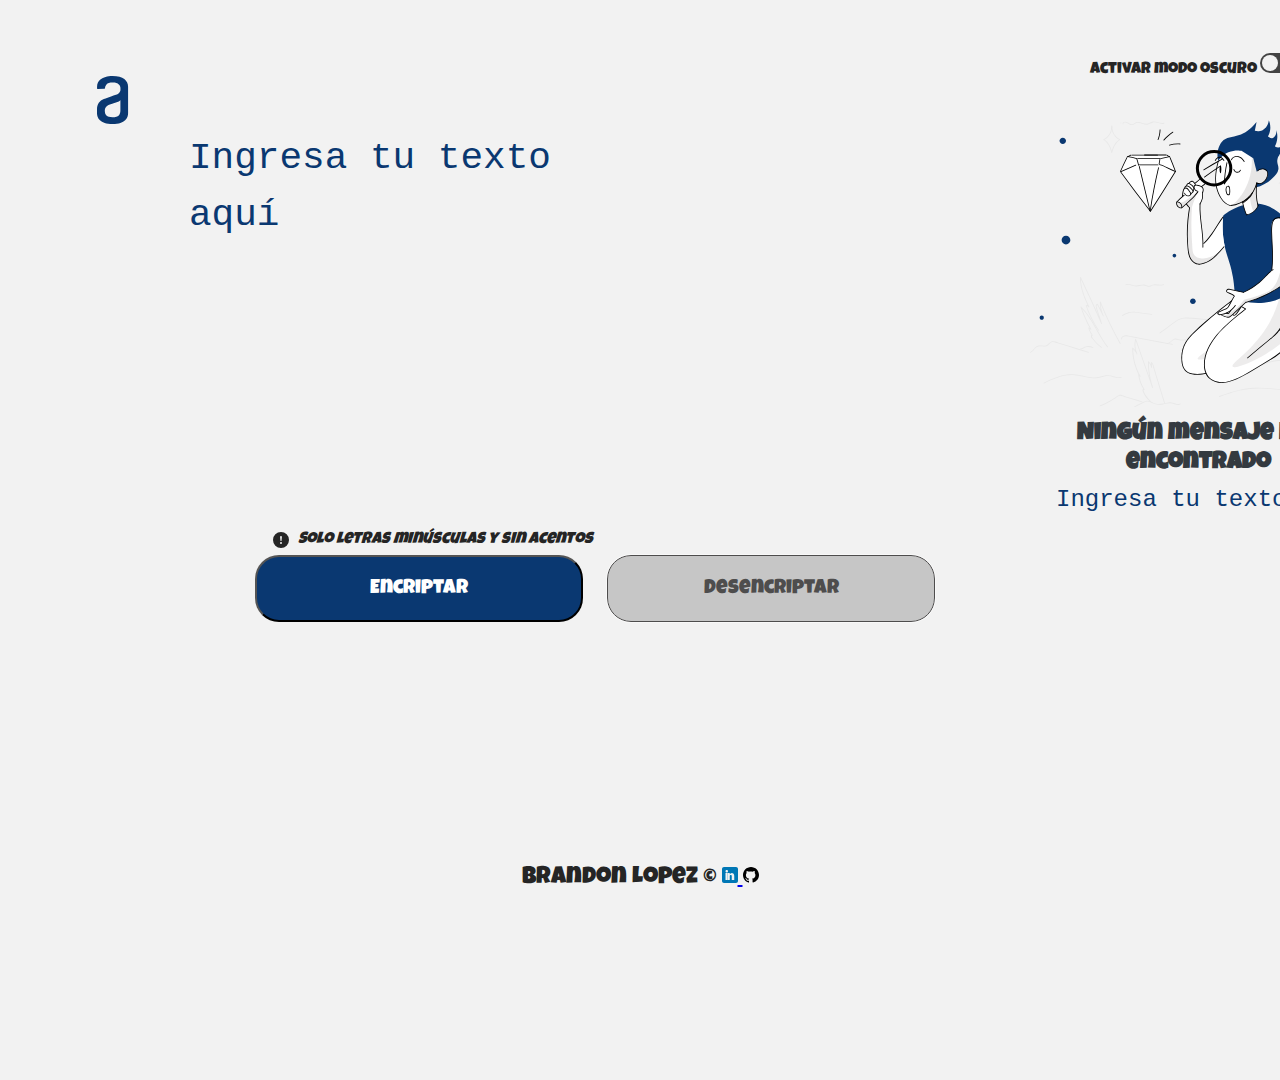
<file: index.html>
<!DOCTYPE html>
<html lang="en">
<head>
    <meta charset="UTF-8">
    <link rel="icon" href="Logos/ico.jpg" type="image/x-icon">

    <!-- El siguiente meta tag garantiza la compatibilidad entre versiones de Internet Explorer al renderizar una página web -->
    <meta http-equiv="X-UA-Compatible" content="IE=edge">
    <!-- El siguiente meta tag indica al navegador cómo debe ajustar el contenido de la página a los distintos tamaños de pantalla -->
    <meta name="viewport" content="width=device-width, initial-scale=1.0">      
    <!-- Estilos CSS -->
    <link rel="stylesheet" href="css/reset.css">   
    <!-- El siguiente link carga los estilos para pantallas grandes (1200px o más) -->
    <link rel="stylesheet" href="css/encriptador_Style.css" media="screen and (min-width: 1200px)">  
    <!-- El siguiente link carga los estilos para pantallas pequeñas (hasta 769px) -->
    <link rel="stylesheet" type="text/css" href="css/movil.css" media="screen and (max-width: 769px)">
    <!-- El siguiente link carga los estilos para pantallas medianas (de 770px a 1199px) -->
    <link rel="stylesheet" type="text/css" href="css/tablet.css" media="screen and (min-width: 770px) and (max-width: 1199px)">
    <!-- El siguiente link carga la fuente 'Luckiest Guy' desde Google Fonts -->
    <link rel="preconnect" href="https://fonts.googleapis.com">
    <link rel="preconnect" href="https://fonts.gstatic.com" crossorigin>
    <link href="https://fonts.googleapis.com/css2?family=Luckiest+Guy&display=swap" rel="stylesheet">
    <title>Encryptador - One </title>
    <!-- El siguiente link carga los iconos de Font Awesome -->
    <link rel="stylesheet" href="https://cdnjs.cloudflare.com/ajax/libs/font-awesome/5.15.3/css/all.min.css" integrity="sha512-+JSY/6rkRCwoV8WcO6epvM7zQrCKrFhi6U0h6UvHHLzPOpP9VC8VcW/nl/mJ7w2+BuGZn6VknqpJ3gU+AVCkg==" crossorigin="anonymous" referrerpolicy="no-referrer"/>
    <!-- El siguiente link carga la fuente 'Material Symbols Outlined' desde Google Fonts -->
    <link rel="stylesheet" href="https://fonts.googleapis.com/css2?family=Material+Symbols+Outlined:opsz,wght,FILL,GRAD@20..48,100..700,0..1,-50..200" />
</head>


<body>
  <!-- Activa el modo oscuro -->
  <div class="alinearDark">           
    <label>Activar modo oscuro</label>
    <input id="checkitem" type="checkbox" onclick="enableDarkMode()">              
  </div>
  
  <!-- Encabezado de la página -->
  <header>
    <img class="logo" src="Logos/Logo.svg" alt="Logoalura">
  </header>       

  <!-- Textarea para ingresar texto a encriptar -->
  <textarea id="input1" class="borderless" placeholder="Ingresa tu texto aquí"></textarea>              

  <!-- Imagen de muestra para indicar que no hay mensajes -->
  <img class="muestraMensaje" src="Logos/Muñeco.svg" alt="imagen_no_se_muestra_Mesaje">

  <!-- Div que muestra el texto encriptado o desencriptado y su botón de copiar -->
  <div class="texclone">                 
    <p class="p2">Ningún mensaje fue <br>encontrado</p>
    <div style="display: flex; align-items: center;">
      <textarea id="input2" class="borderless" placeholder="Ingresa tu texto aquí"></textarea>                   
      <button onclick="clipboard()" class="material-symbols-outlined">content_copy</button>
    </div>
  </div>

  <!-- Ubicación de los botones -->
  <div class="ubiBotones">                  
    <p1 class="minusculas"> 
      <!-- Mensaje de advertencia para solo usar letras minúsculas sin acentos -->
      <svg class="exclamation" xmlns="http://www.w3.org/2000/svg" width="16" height="16" viewBox="0 0 16 16">
        <path fill="currentColor" d="M16 8A8 8 0 1 1 0 8a8 8 0 0 1 16 0zM8 4a.905.905 0 0 0-.9.995l.35 3.507a.552.552 0 0 0 1.1 0l.35-3.507A.905.905 0 0 0 8 4zm.002 6a1 1 0 1 0 0 2a1 1 0 0 0 0-2z"/>
      </svg>
      Solo letras minúsculas y sin acentos
    </p1>                
    <button id="btn-encriptar" onclick="encriptar()">Encriptar</button>
    <button id="btn-desencriptar" onclick="desencriptar()">Desencriptar</button>
  </div>                
</body>
<footer> 
    Brandon Lopez &copy;        
    <a href="https://www.linkedin.com/in/brandon-lopez-ab97a1105/" target="_blank"> <!-- Enlace al perfil de LinkedIn -->
        <svg xmlns="http://www.w3.org/2000/svg" width="16" height="16" fill="#0077B5" class="bi bi-linkedin" viewBox="0 0 16 16">
            <path d="M14 0H2C.9 0 0 .9 0 2v12c0 1.1.9 2 2 2h12c1.1 0 2-.9 2-2V2c0-1.1-.9-2-2-2zM5.5 13H3.5V6h2zm-.75-7.5c-.69 0-1.25-.56-1.25-1.25s.56-1.25 1.25-1.25 1.25.56 1.25 1.25-.56 1.25-1.25 1.25zm7 7.5h-2v-4c0-.55-.45-1-1-1s-1 .45-1 1v4h-2V6h2v1.56c.34-.67 1.18-1.56 2-1.56 1.5 0 2.5.98 2.5 2.94v4.06z"/>
        </svg>
    </a>
    <a href="https://github.com/BrandonLDragoniano" target="_blank"> <!-- Enlace al perfil de GitHub -->
        <svg xmlns="http://www.w3.org/2000/svg" width="16" height="16" fill="#000" class="bi bi-github" viewBox="0 0 16 16">
           <path d="M8 0C3.58 0 0 3.58 0 8c0 3.54 2.29 6.53 5.47 7.59.4.07.55-.17.55-.38 0-.19-.01-.82-.01-1.49-2.01.37-2.53-.49-2.69-.94-.08-.22-.45-.94-.77-1.13-.26-.14-.63-.49-.01-.5.58-.01.99.53 1.13.75.66 1.12 1.72.8 2.14.61.07-.49.26-.8.47-.98-1.64-.18-3.37-.82-3.37-3.65 0-.81.29-1.48.75-2-.08-.18-.33-.95.07-1.98 0 0 .63-.2 2.06.77.6-.17 1.24-.26 1.88-.26s1.28.09 1.88.26c1.43-.97 2.06-.77 2.06-.77.4 1.03.15 1.8.07 1.98.46.52.75 1.19.75 2 0 2.83-1.73 3.47-3.38 3.65.27.23.51.7.51 1.41 0 1.02-.01 1.84-.01 2.09 0 .21.14.46.55.38C13.71 14.53 16 11.54 16 8c0-4.42-3.58-8-8-8z"/>    
        </svg>
     </a>
</footer>                                            
</html>
         <script src="js/encriptar.js"></script>
</file>
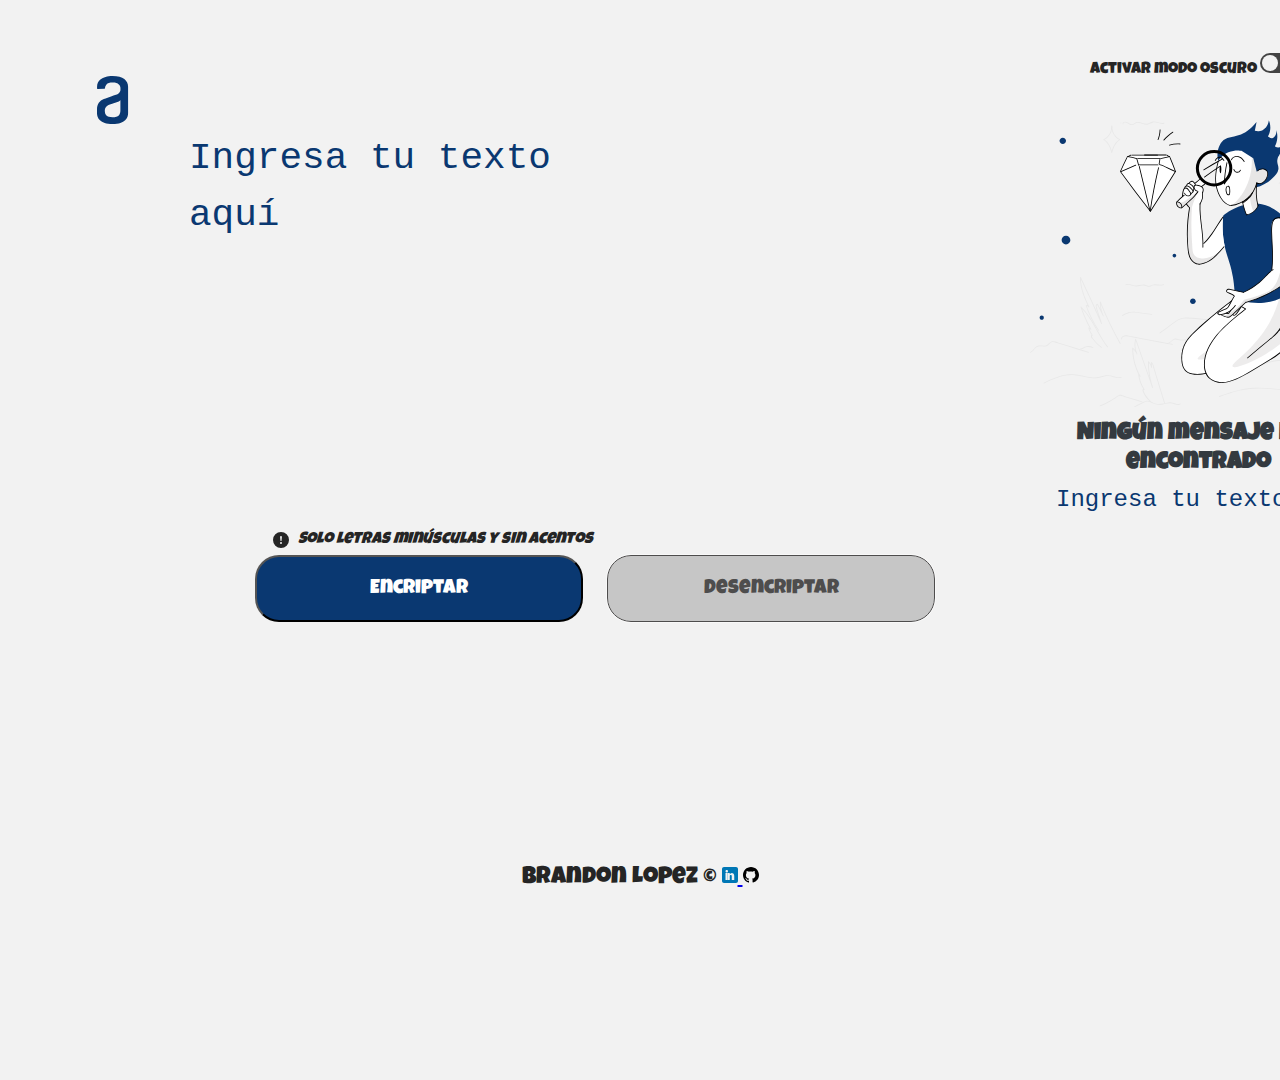
<file: Encriptador_One.html>
<!DOCTYPE html>
<html lang="en">
<head>
    <meta charset="UTF-8">
    <link rel="icon" href="Logos/ico.jpg" type="image/x-icon">

    <!-- El siguiente meta tag garantiza la compatibilidad entre versiones de Internet Explorer al renderizar una página web -->
    <meta http-equiv="X-UA-Compatible" content="IE=edge">
    <!-- El siguiente meta tag indica al navegador cómo debe ajustar el contenido de la página a los distintos tamaños de pantalla -->
    <meta name="viewport" content="width=device-width, initial-scale=1.0">      
    <!-- Estilos CSS -->
    <link rel="stylesheet" href="css/reset.css">   
    <!-- El siguiente link carga los estilos para pantallas grandes (1200px o más) -->
    <link rel="stylesheet" href="css/encriptador_Style.css" media="screen and (min-width: 1200px)">  
    <!-- El siguiente link carga los estilos para pantallas pequeñas (hasta 769px) -->
    <link rel="stylesheet" type="text/css" href="css/movil.css" media="screen and (max-width: 769px)">
    <!-- El siguiente link carga los estilos para pantallas medianas (de 770px a 1199px) -->
    <link rel="stylesheet" type="text/css" href="css/tablet.css" media="screen and (min-width: 770px) and (max-width: 1199px)">
    <!-- El siguiente link carga la fuente 'Luckiest Guy' desde Google Fonts -->
    <link rel="preconnect" href="https://fonts.googleapis.com">
    <link rel="preconnect" href="https://fonts.gstatic.com" crossorigin>
    <link href="https://fonts.googleapis.com/css2?family=Luckiest+Guy&display=swap" rel="stylesheet">
    <title>Encryptador - One </title>
    <!-- El siguiente link carga los iconos de Font Awesome -->
    <link rel="stylesheet" href="https://cdnjs.cloudflare.com/ajax/libs/font-awesome/5.15.3/css/all.min.css" integrity="sha512-+JSY/6rkRCwoV8WcO6epvM7zQrCKrFhi6U0h6UvHHLzPOpP9VC8VcW/nl/mJ7w2+BuGZn6VknqpJ3gU+AVCkg==" crossorigin="anonymous" referrerpolicy="no-referrer"/>
    <!-- El siguiente link carga la fuente 'Material Symbols Outlined' desde Google Fonts -->
    <link rel="stylesheet" href="https://fonts.googleapis.com/css2?family=Material+Symbols+Outlined:opsz,wght,FILL,GRAD@20..48,100..700,0..1,-50..200" />
</head>


<body>
  <!-- Activa el modo oscuro -->
  <div class="alinearDark">           
    <label>Activar modo oscuro</label>
    <input id="checkitem" type="checkbox" onclick="enableDarkMode()">              
  </div>
  
  <!-- Encabezado de la página -->
  <header>
    <img class="logo" src="Logos/Logo.svg" alt="Logoalura">
  </header>       

  <!-- Textarea para ingresar texto a encriptar -->
  <textarea id="input1" class="borderless" placeholder="Ingresa tu texto aquí"></textarea>              

  <!-- Imagen de muestra para indicar que no hay mensajes -->
  <img class="muestraMensaje" src="Logos/Muñeco.svg" alt="imagen_no_se_muestra_Mesaje">

  <!-- Div que muestra el texto encriptado o desencriptado y su botón de copiar -->
  <div class="texclone">                 
    <p class="p2">Ningún mensaje fue <br>encontrado</p>
    <div style="display: flex; align-items: center;">
      <textarea id="input2" class="borderless" placeholder="Ingresa tu texto aquí"></textarea>                   
      <button onclick="clipboard()" class="material-symbols-outlined">content_copy</button>
    </div>
  </div>

  <!-- Ubicación de los botones -->
  <div class="ubiBotones">                  
    <p1 class="minusculas"> 
      <!-- Mensaje de advertencia para solo usar letras minúsculas sin acentos -->
      <svg class="exclamation" xmlns="http://www.w3.org/2000/svg" width="16" height="16" viewBox="0 0 16 16">
        <path fill="currentColor" d="M16 8A8 8 0 1 1 0 8a8 8 0 0 1 16 0zM8 4a.905.905 0 0 0-.9.995l.35 3.507a.552.552 0 0 0 1.1 0l.35-3.507A.905.905 0 0 0 8 4zm.002 6a1 1 0 1 0 0 2a1 1 0 0 0 0-2z"/>
      </svg>
      Solo letras minúsculas y sin acentos
    </p1>                
    <button id="btn-encriptar" onclick="encriptar()">Encriptar</button>
    <button id="btn-desencriptar" onclick="desencriptar()">Desencriptar</button>
  </div>                
</body>
<footer> 
    Brandon Lopez &copy;        
    <a href="https://www.linkedin.com/in/brandon-lopez-ab97a1105/" target="_blank"> <!-- Enlace al perfil de LinkedIn -->
        <svg xmlns="http://www.w3.org/2000/svg" width="16" height="16" fill="#0077B5" class="bi bi-linkedin" viewBox="0 0 16 16">
            <path d="M14 0H2C.9 0 0 .9 0 2v12c0 1.1.9 2 2 2h12c1.1 0 2-.9 2-2V2c0-1.1-.9-2-2-2zM5.5 13H3.5V6h2zm-.75-7.5c-.69 0-1.25-.56-1.25-1.25s.56-1.25 1.25-1.25 1.25.56 1.25 1.25-.56 1.25-1.25 1.25zm7 7.5h-2v-4c0-.55-.45-1-1-1s-1 .45-1 1v4h-2V6h2v1.56c.34-.67 1.18-1.56 2-1.56 1.5 0 2.5.98 2.5 2.94v4.06z"/>
        </svg>
    </a>
    <a href="https://github.com/BrandonLDragoniano" target="_blank"> <!-- Enlace al perfil de GitHub -->
        <svg xmlns="http://www.w3.org/2000/svg" width="16" height="16" fill="#000" class="bi bi-github" viewBox="0 0 16 16">
           <path d="M8 0C3.58 0 0 3.58 0 8c0 3.54 2.29 6.53 5.47 7.59.4.07.55-.17.55-.38 0-.19-.01-.82-.01-1.49-2.01.37-2.53-.49-2.69-.94-.08-.22-.45-.94-.77-1.13-.26-.14-.63-.49-.01-.5.58-.01.99.53 1.13.75.66 1.12 1.72.8 2.14.61.07-.49.26-.8.47-.98-1.64-.18-3.37-.82-3.37-3.65 0-.81.29-1.48.75-2-.08-.18-.33-.95.07-1.98 0 0 .63-.2 2.06.77.6-.17 1.24-.26 1.88-.26s1.28.09 1.88.26c1.43-.97 2.06-.77 2.06-.77.4 1.03.15 1.8.07 1.98.46.52.75 1.19.75 2 0 2.83-1.73 3.47-3.38 3.65.27.23.51.7.51 1.41 0 1.02-.01 1.84-.01 2.09 0 .21.14.46.55.38C13.71 14.53 16 11.54 16 8c0-4.42-3.58-8-8-8z"/>    
        </svg>
     </a>
</footer>                                            
</html>
         <script src="js/encriptar.js"></script>
</file>
<file: css/encriptador_Style.css>
@media screen and (min-width: 1200px) {

html {
      width: 1920px;
      height: 1080px;
  }
body {
      font-family: 'Luckiest Guy', cursive;
      background-color: #f2f2f2;
      color: #252525;
      transition: 0.5s ease-in-out;
      margin: 0;
      padding: 0;    
  }
.logo {

      display: flex;
      flex-direction: column;
      align-items: flex-start;
      padding: 0px;
      gap: 40px;
      
      position: absolute;
      width: 32;
      fill: none;
      height: 48;
      left: 53px;
      top: 8.4vh;
      display: block;
      

    }

#input1 {
      position: absolute;
      width: 30%;
      height: 352px;
      left: 189px;
      top: 130px; 
      font-weight: 400;
      font-size: 2.9em;
      line-height: 150%;
      color: #0A3871;
      background-color: transparent;
      border: none;   
      outline: none;
      resize: none;
    }

::placeholder {
      color: #0A3871;
      opacity: 1;      
    }

.muestraMensaje{
      position: absolute;
      width: 336px;
      height: 304px;
      left: 1030px;
      top: 103px;
    }
.texclone {
      position: absolute;
      width: 336px;
      height: 58px;
      left: 1030px;
      top: 420px;    
      font-weight: 700;
      font-size: 24px;
      line-height: 120%;        
      text-align: center;
      color: #343A40;
      flex: none;
      order: 1;
      align-self: stretch;
      flex-grow: 0;
    }
#input2{        
      background-color: transparent;
      font-size: 24px;
      padding: 1vh;
      width: 400px;  
      position: absolute;     
      height: 212px;
      left: 17px;
      top: 53px; 
      font-weight: 400;    
      line-height: 150%;
      color: #0A3871;            
      border: none;   
      outline: none;
      resize: none;
      overflow-y: auto;
    }
.ubiBotones{
      display: flex;
      position: relative;
      flex-direction: row;
      align-items: flex-start;
      padding: 5px;
      gap: 24px;

      position: absolute;
      width: 680px;
      height: 67px;
      left: 250px;
      top: 550px;
    }
#btn-encriptar {        
      display: flex;
      flex-direction: row;
      align-items: center;
      justify-content: center;
      padding: 24px;
      gap: 8px;        
      width: 328px;
      height: 67px;        
      background: #0A3871;
      border-radius: 24px;
      flex: none;
      order: 0;
      flex-grow: 0;
      font-family: 'Luckiest Guy', cursive;
      color: white;
      text-align: center;    
      font-size: 20px;
    }
#btn-encriptar:hover {
      border: 1px solid;
      box-shadow: inset 0 0 20px rgba(255, 255, 255, 0.5),
      0 0 20px rgba(68, 19, 19, 0.2);
      outline-color: rgb(238, 9, 9);
      outline-offset: 15px;
      text-shadow: 1px 1px 2px #427388;
    }
#btn-desencriptar {
      box-sizing: border-box;
      display: flex;
      flex-direction: row;
      align-items: center;
      justify-content: center;
      padding: 24px;
      gap: 8px;
      width: 328px;
      height: 67px;
      background: #c6c6c6;
      border: 1px solid #0A3871;
      border-radius: 24px;
      flex: none;
      order: 1;
      flex-grow: 0;
      font-family: 'Luckiest Guy';
      font-size: 20px;
      border: 1px solid ;
      box-shadow: inset 0 0 20px rgba(255, 255, 255, 0);
      outline: 1px solid;
      outline-color: rgba(255, 255, 255, 0.5);
      outline-offset: 0px;
      text-shadow: none;
      transition: all 1250ms cubic-bezier(0.19, 1, 0.22, 1);
      color: #4e4d4d; /* Agregar color blanco al texto */
    }
#btn-desencriptar:hover {
      border: 1px solid;
      box-shadow: inset 0 0 20px  rgb(255, 253, 253),
      0 0 20px rgb(255, 253, 253);
      outline-color: rgb(255, 255, 255);
      outline-offset: 15px;
      text-shadow: 0px 0px 5px #fff, 0px 0px 10px #fff, 0px 0px 15px #fff, 0px 0px 20px #fff; /* Agregar sombra de texto con efecto fosforescente */
    }
.material-symbols-outlined {
      font-variation-settings:
        'FILL' 0,
        'wght' 400,
        'GRAD' 0,
        'opsz' 48;
      border: 1px solid transparent;
      transition: all 0.3s ease;
      background-color: transparent;
      position: absolute;
      width: 25px;
      height: 25px;
      left: 416px;
      top: 58px; 
      font-weight: 400;
      font-size: 1.9em;
      line-height: 150%;
      color: #0A3871;
      background-color: transparent;
      border: none;   
      outline: none;
      resize: none;
    } 
.material-symbols-outlined:hover {
      border-color: #03d3f7; /* o cualquier color deseado */
      box-shadow: 0 0 10px #0b79f6c7; /* o cualquier color deseado */
    }
.minusculas{  
      position: absolute;
      display: flex;
      top: -2vh;
      left: 2.5vh;
      font-style:italic;
    }
.exclamation{
      margin-right: 1vh;
      position: relative;
    }
          /* CSS del Modo Oscuro */
* {
      margin: 0;
      padding: 0;
      box-sizing: border-box;
    }
input[type="checkbox"] {
      position: relative;
      width: 40px;
      height: 20px;
      background-color: #434343;
      appearance: none;   /* Hides certain features of widgets */ 
      outline: none;
      border-radius: 20px;
      cursor: pointer;
      transition: 0.5s ease;
    } 
input[type="checkbox"]:checked {
      background-color: #04ac2e;      
    }
input[type="checkbox"]::before {
      content: '';
      position: absolute;
      width: 16px;
      height: 16px;
      background-color: #f2f2f2;
      border-radius: 50%;
      top: 2px;
      left: 2px;
      transition: 0.7s ease;
    }
input[type="checkbox"]:checked::before {
      transform: translateX(20px);
    }
.dark-mode {
      background-color: #252525;
      color: #f2f2f2;
    }
.alinearDark {      
      width: 20%;
      margin-left: 1090px;
      margin-top: 53px;
      position: absolute;
    }
.alinearDark p {
      margin: 0 10px 0 1px;
    }
footer {
   position:absolute;
   bottom: 0;
   width: 100%;
   text-align: center;
   padding: 10px 0;
   font-size: x-large;
}
}
</file>
<file: css/movil.css>
/* Estilos para pantallas de menos de 480px */
@media only screen and (max-width: 769px) {
 
  body {
    font-family: 'Luckiest Guy', cursive;
    /* margin: 50px; */
    background-color: #f2f2f2;
    color: #252525;
    transition: 0.5s ease-in-out;
    margin: 0;
    padding: 0;    
  }
.logo{

  position: absolute;
  left: -209px;
  top: 34px;
  width: 500px;
  height: 50px;
}
#input1{
  border: none;   
  outline: none;
  background-color: transparent;
  font-size: 24px;
  padding: 1vh;
  width: 400px;  
  position: absolute;
  height: 212px;
  left: 37px;
  top: 140px; 
  font-weight: 400;
  line-height: 150%;
  color: #0A3871;  
  border: none;   
  outline: none;
  resize: none;
  z-index: 1;
  margin-right: 10px;
  margin-left: 10px;
}
}

.ubiBotones{
  display: flex;
  position: relative;
  flex-direction: row;
  align-items: flex-start;
  padding: 5px;
  gap: 24px;
  
  position: absolute;
  width: 320px;
  height: 67px;
  left: 12px;
  top: 500px;
  display: block;
  margin: 99px auto;
  flex-direction: column;
  margin-right: 10px;
  margin-left: 10px;

}


::placeholder {
  color: #0A3871;
  opacity: 1;

}



  .muestraMensaje{
      position: absolute;
      width: 236px;
      height: 204px;
      left: 65px;
      top: 203px;
      margin-right: 10px;
      margin-left: 10px;
      z-index: 2;
    }
    
    .texclone {
      position: absolute;
      width: 336px;
      height: 58px;
      left: 15px;
      top: 420px;    
      font-weight: 700;
      font-size: 24px;
      line-height: 120%;        
      text-align: center;
      color: #343A40;
      flex: none;
      order: 1;
      align-self: stretch;
      flex-grow: 0;
      margin-right: 10px;
      margin-left: 10px;
      
    
    }
   
    

  
  #input2{        
    background-color: transparent;
    font-size: 24px;
    padding: 1vh;
    width: 400px;  
    position: absolute;     
    height: 72px;
    left: 17px;
    top: 35px; 
    font-weight: 400;    
    line-height: 150%;
    color: #0A3871;            
    border: none;   
    outline: none;
    resize: none;
    margin-top: 20px;
   
    
    
  }
  
  #btn-encriptar {        
      display: flex;
      flex-direction: row;
      align-items: center;
      justify-content: center;
      padding: 24px;
      gap: 8px;        
      width: 328px;
      height: 67px;        
      background: #0A3871;
      border-radius: 24px;
      flex: none;
      order: 0;
      flex-grow: 0;
      font-family: 'Luckiest Guy', cursive;
      color: white;
      text-align: center;    
      font-size: 20px;
    }
    #btn-encriptar:hover {
      border: 1px solid;
      box-shadow: inset 0 0 20px rgba(255, 255, 255, 0.5),
          0 0 20px rgba(68, 19, 19, 0.2);
      outline-color: rgb(238, 9, 9);
      outline-offset: 15px;
      text-shadow: 1px 1px 2px #427388;
  }
    
    
  #btn-desencriptar {
    box-sizing: border-box;
    display: flex;
    flex-direction: row;
    align-items: center;
    justify-content: center;
    padding: 24px;
    gap: 8px;
    width: 328px;
    height: 67px;
    background: #c6c6c6;
    border: 1px solid #0A3871;
    border-radius: 24px;
    flex: none;
    order: 1;
    flex-grow: 0;
    font-family: 'Luckiest Guy';
    font-size: 20px;
    border: 1px solid ;
    box-shadow: inset 0 0 20px rgba(255, 255, 255, 0);
    outline: 1px solid;
    outline-color: rgba(255, 255, 255, 0.5);
    outline-offset: 0px;
    text-shadow: none;
    transition: all 1250ms cubic-bezier(0.19, 1, 0.22, 1);
    color: #4e4d4d; /* Agregar color blanco al texto */
    margin-top: 10px;
  }
  
  #btn-desencriptar:hover {
    border: 1px solid;
    box-shadow: inset 0 0 20px  rgb(255, 253, 253),
      0 0 20px rgb(255, 253, 253);
    outline-color: rgb(255, 255, 255);
    outline-offset: 15px;
    text-shadow: 0px 0px 5px #fff, 0px 0px 10px #fff, 0px 0px 15px #fff, 0px 0px 20px #fff; /* Agregar sombra de texto con efecto fosforescente */
  }
  
  


 .material-symbols-outlined {
      font-variation-settings:
        'FILL' 0,
        'wght' 400,
        'GRAD' 0,
        'opsz' 48;
      border: 1px solid transparent;
      transition: all 0.3s ease;
      background-color: transparent;
         position: absolute;
        width: 25px;
        height: 25px;
        left: 305px;
        top: 58px; 
        font-weight: 400;
        font-size: 1.9em;
        line-height: 150%;
        color: #0A3871;
        background-color: transparent;
        border: none;   
        outline: none;
        resize: none;
       


    } 
    
    .material-symbols-outlined:hover {
      border-color: #03d3f7; /* o cualquier color deseado */
      box-shadow: 0 0 10px #0b79f6c7; /* o cualquier color deseado */
      
      
    }
    
    
.minusculas{  
position: absolute;
display: flex;
top: -2vh;
left: 10px;
font-style:italic;
margin-top: -20px;
margin-left: 10px;
margin-right: 10px;


}
.exclamation{
margin-right: 1vh;
position: relative;


}
textarea {
  max-width: 300px;
   overflow-y: auto;
   
}



                              /* CSS del Modo Oscuro */
                              
 * {
margin: 0;
padding: 0;
box-sizing: border-box;
}


input[type="checkbox"] {
position: relative;
width: 40px;
height: 20px;
background-color: #434343;
appearance: none;   /* Hides certain features of widgets */ 
outline: none;
border-radius: 20px;
cursor: pointer;
transition: 0.5s ease;

} 

input[type="checkbox"]:checked {
background-color: #04ac2e;

}

input[type="checkbox"]::before {
content: '';
position: absolute;
width: 16px;
height: 16px;
background-color: #f2f2f2;
border-radius: 50%;
top: 2px;
left: 2px;
transition: 0.7s ease;
}

input[type="checkbox"]:checked::before {
transform: translateX(20px);
}

.dark-mode {
background-color: #252525;
color: #f2f2f2;
}

.alinearDark {

width: 20%;
margin-left: 170px;
margin-top: 62px;
position: absolute;
color: #0A3871;
white-space: nowrap;

}
.alinearDark p {
margin: 0 10px 0 1px;

}

footer {
  position: fixed;
  bottom: 0;
  left: 0;
  right: 0;
  text-align: center;
  padding: 10px 0;
  font-size: x-large;

}
</file>
<file: css/tablet.css>
/* Estilos para pantallas de menos de 480px */
@media only screen and ((min-width: 769px) and (max-width: 1199px)) {
 
  body {
    font-family: 'Luckiest Guy', cursive;
    /* margin: 50px; */
    background-color: #f2f2f2;
    color: #252525;
    transition: 0.5s ease-in-out;
    margin: 0;
    padding: 0;    
  }
.logo{

  position: absolute;
  left: -200px;
  top: 30px;
  width: 500px;
  height: 50px;
}
#input1 {
  border: none;
  outline: none;
  background-color: transparent;
  font-size: 24px;
  padding: 1vh;
  width: 90vw;
  position: absolute;
  height: auto;
  min-height: 212px; 
  left: 70px;
  top: 210px;
  font-weight: 400;
  line-height: 150%;
  color: #0A3871;
  resize: none;
  z-index: 1;
}

}

.ubiBotones{
  display: flex;
  position: relative;
  padding: 5px;
  gap: 24px;
  align-items: center;
  position: absolute;
  width: 320px;
  height: 67px;
  left: 58px;
  top: 700px;  
  margin: 99px auto; 
  margin-right: 10px;
  margin-left: 10px;

}


::placeholder {
  color: #0A3871;
  opacity: 1;

}



  .muestraMensaje{
      position: absolute;
      width: 336px;
      height: 274px;
      left: 180px;
      top: 303px;
      margin-right: 10px;
      margin-left: 10px;
      z-index: 2;
    }
    
    .texclone {
      position: absolute;
      width: 336px;
      height: 58px;
      left: 200px;
      top: 580px;    
      font-weight: 700;
      font-size: 24px;
      line-height: 120%;        
      text-align: center;
      color: #343A40;
      flex: none;
      order: 1;
      align-self: stretch;
      flex-grow: 0;
      margin-right: 10px;
      margin-left: 10px;
      
    
    }
   
    

  
  #input2{        
    background-color: transparent;
    font-size: 24px;
    padding: 1vh;
    width: 90vw;  
    position: absolute;     
    height: 72px;
    left: -142px;
    top: 345px; 
    font-weight: 400;    
    line-height: 150%;
    color: #0A3871;            
    border: none;   
    outline: none;
    resize: none;
    

   
    
    
  }
  
  #btn-encriptar {        
      display: flex;
      flex-direction: row;
      align-items: center;
      justify-content: center;
      padding: 24px;
      gap: 8px;        
      width: 328px;
      height: 67px;        
      background: #0A3871;
      border-radius: 24px;
      flex: none;
      order: 0;
      flex-grow: 0;
      font-family: 'Luckiest Guy', cursive;
      color: white;
      text-align: center;    
      font-size: 20px;
    }
    #btn-encriptar:hover {
      border: 1px solid;
      box-shadow: inset 0 0 20px rgba(255, 255, 255, 0.5),
          0 0 20px rgba(68, 19, 19, 0.2);
      outline-color: rgb(238, 9, 9);
      outline-offset: 15px;
      text-shadow: 1px 1px 2px #427388;
  }
    
    
  #btn-desencriptar {
    box-sizing: border-box;
    display: flex;
    flex-direction: row;
    align-items: center;
    justify-content: center;
    padding: 24px;
    gap: 8px;
    width: 328px;
    height: 67px;
    background: #c6c6c6;
    border: 1px solid #0A3871;
    border-radius: 24px;
    flex: none;
    order: 1;
    flex-grow: 0;
    font-family: 'Luckiest Guy';
    font-size: 20px;
    border: 1px solid ;
    box-shadow: inset 0 0 20px rgba(255, 255, 255, 0);
    outline: 1px solid;
    outline-color: rgba(255, 255, 255, 0.5);
    outline-offset: 0px;
    text-shadow: none;
    transition: all 1250ms cubic-bezier(0.19, 1, 0.22, 1);
    color: #4e4d4d; /* Agregar color blanco al texto */
   
  }
  
  #btn-desencriptar:hover {
    border: 1px solid;
    box-shadow: inset 0 0 20px  rgb(255, 253, 253),
      0 0 20px rgb(255, 253, 253);
    outline-color: rgb(255, 255, 255);
    outline-offset: 15px;
    text-shadow: 0px 0px 5px #fff, 0px 0px 10px #fff, 0px 0px 15px #fff, 0px 0px 20px #fff; /* Agregar sombra de texto con efecto fosforescente */
  }
  
  

  
 .material-symbols-outlined {
      font-variation-settings:
        'FILL' 0,
        'wght' 400,
        'GRAD' 0,
        'opsz' 48;
      border: 1px solid transparent;
      transition: all 0.3s ease;
      background-color: transparent;
      position: absolute;
        width: 25px;
        height: 25px;
        left: 192px;
        top: 330px; 
        font-weight: 400;
        font-size: 1.9em;
        line-height: 150%;
        color: #0A3871;
        background-color: transparent;
        border: none;   
        outline: none;
        resize: none;
       


    } 
    
    .material-symbols-outlined:hover {
      border-color: #03d3f7; /* o cualquier color deseado */
      box-shadow: 0 0 10px #0b79f6c7; /* o cualquier color deseado */
      
      
    }
    
    
.minusculas{  
position: absolute;
display: flex;
top: -2vh;
left: 10px;
width: 400px;
font-style:italic;
justify-content: center;
margin-top: -10px;
margin-left: 110px;
margin-right: 10px;


}
.exclamation{
margin-right: 1vh;
position: relative;


}
textarea {
  overflow-y: auto;  
}



                              /* CSS del Modo Oscuro */
                              
 * {
margin: 0;
padding: 0;
box-sizing: border-box;
}


input[type="checkbox"] {
position: relative;
width: 40px;
height: 20px;
background-color: #434343;
appearance: none;   /* Hides certain features of widgets */ 
outline: none;
border-radius: 20px;
cursor: pointer;
transition: 0.5s ease;

} 

input[type="checkbox"]:checked {
background-color: #04ac2e;

}

input[type="checkbox"]::before {
content: '';
position: absolute;
width: 16px;
height: 16px;
background-color: #f2f2f2;
border-radius: 50%;
top: 2px;
left: 2px;
transition: 0.7s ease;
}

input[type="checkbox"]:checked::before {
transform: translateX(20px);
}

.dark-mode {
background-color: #252525;
color: #f2f2f2;
}

.alinearDark {

width: 20%;
margin-left: 570px;
margin-top: 62px;
position: absolute;
color: #0A3871;
white-space: nowrap;

}
.alinearDark p {
margin: 0 10px 0 1px;

}

footer {
position:absolute;
bottom: 0;
width: 100%;
text-align: center;
padding: 10px 0;
font-size: x-large;

}
</file>
